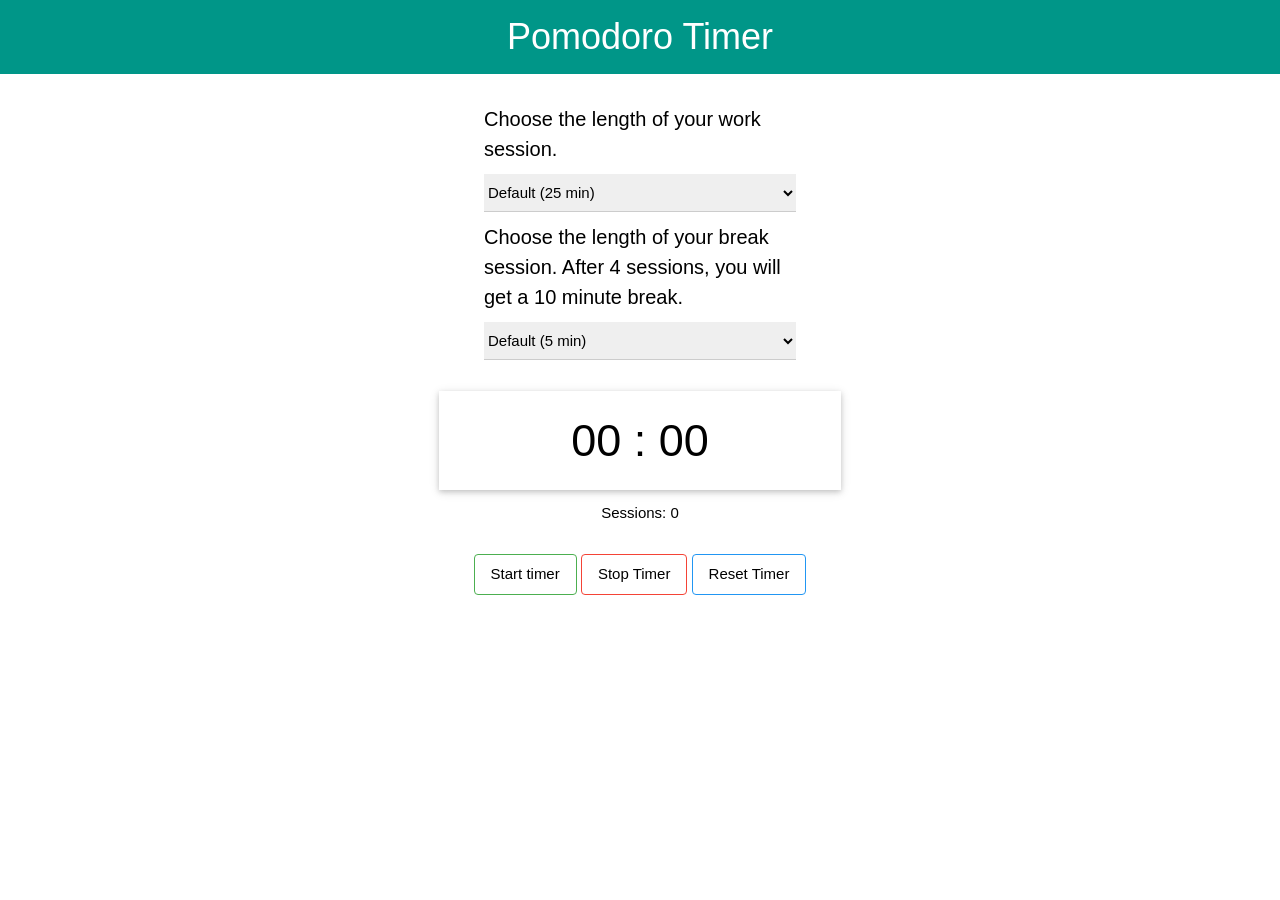
<file: index.html>
<!doctype html>
<html lang="en">

<head>
    <!-- Required meta tags -->
    <meta charset="utf-8">
    <meta name="viewport" content="width=device-width, initial-scale=1, shrink-to-fit=no">

    <!--stylesheets-->
<link rel="stylesheet" href="https://www.w3schools.com/w3css/4/w3.css">
<link rel="stylesheet" href="assets/pomodoro.css" type="text/css">





    <title>Pomodoro Timer</title>
    </head>
    <body>


<header class="w3-container w3-teal"><h1>Pomodoro Timer</h1></header>
<div class="w3-container">
<div id="select">

    <h4>Choose the length of your work session.</h4>

<select class="w3-select" name="worksession" id="work">
    <option value=25 selected>Default (25 min)</option>
    <option value=15>15 min</option>
    <option value=45>45 min</option>
</select>

    <h4>Choose the length of your break session. After 4 sessions, you will get a 10 minute break.</h4>


<select class="w3-select" name="breaksession" id="break">
    <option value=5 selected>Default (5 min)</option>
    <option value=10>10 min</option>
    <option value=15>15 min</option>
</select>

</div>
<div class="w3-container" id="timer-container">
<div class="w3-card w3-padding-16" id="timer-card">
<div id="timer">
    <div class="w3-cell-row">
<span id="min-zero">0</span><span id="min">0</span> : <span id="sec-zero">0</span><span id="sec">0</span> 
</div>
</div>
</div>
</div>
<div id="sessioncounter">
<span>Sessions:</span>&nbsp;<span id="sessioncount">0</span>
</div>

<div class="w3-bar" id="buttons">
    <div style="display: inline-block">
<button class="w3-btn w3-white w3-border w3-border-green w3-hover-green w3-round" id="start" onclick="runSession(workingSession)">Start timer</button>
<button class="w3-btn w3-white w3-border w3-border-red w3-hover-red w3-round" id="stop" onclick="clearInterval(timer)">Stop Timer</button>
<button class="w3-btn w3-white w3-border w3-border-blue w3-hover-blue w3-round" id="reset" onclick="resetTimerButton(timer)">Reset Timer</button>

<audio id="audio">
    <source src="ding.wav" type="audio/wav">
    Your browser does not support the audio element.
</audio>


</div>
</div>
</div>


<script src="assets/pomodoro.js"></script>
</body>
</file>
<file: assets/pomodoro.css>
h1, h2 {
            text-align: center!important;
        }

        .hidden {
            display: none!important;
        }

        #min-zero {
            display: inline
        }

         #sec-zero {
            display: inline
        }

        #select {
        margin: auto;
        margin-top: 30px;
        width: 25%;
        }
        
        #timer-container {
            text-align: center;
        }

        #timer-card {
            display: inline-block;
            margin-top: 30px;
            width: 33%;
        }

        #timer {
            margin: auto;
            width: 90%;
            font-size: 3rem;
        }
        #sessioncounter {
            margin-top: 5px;
            text-align: center;
        }

        #buttons {
            margin: auto;
            margin-top: 30px; 
            margin-bottom: 30px;
            text-align: center;
        }
</file>
